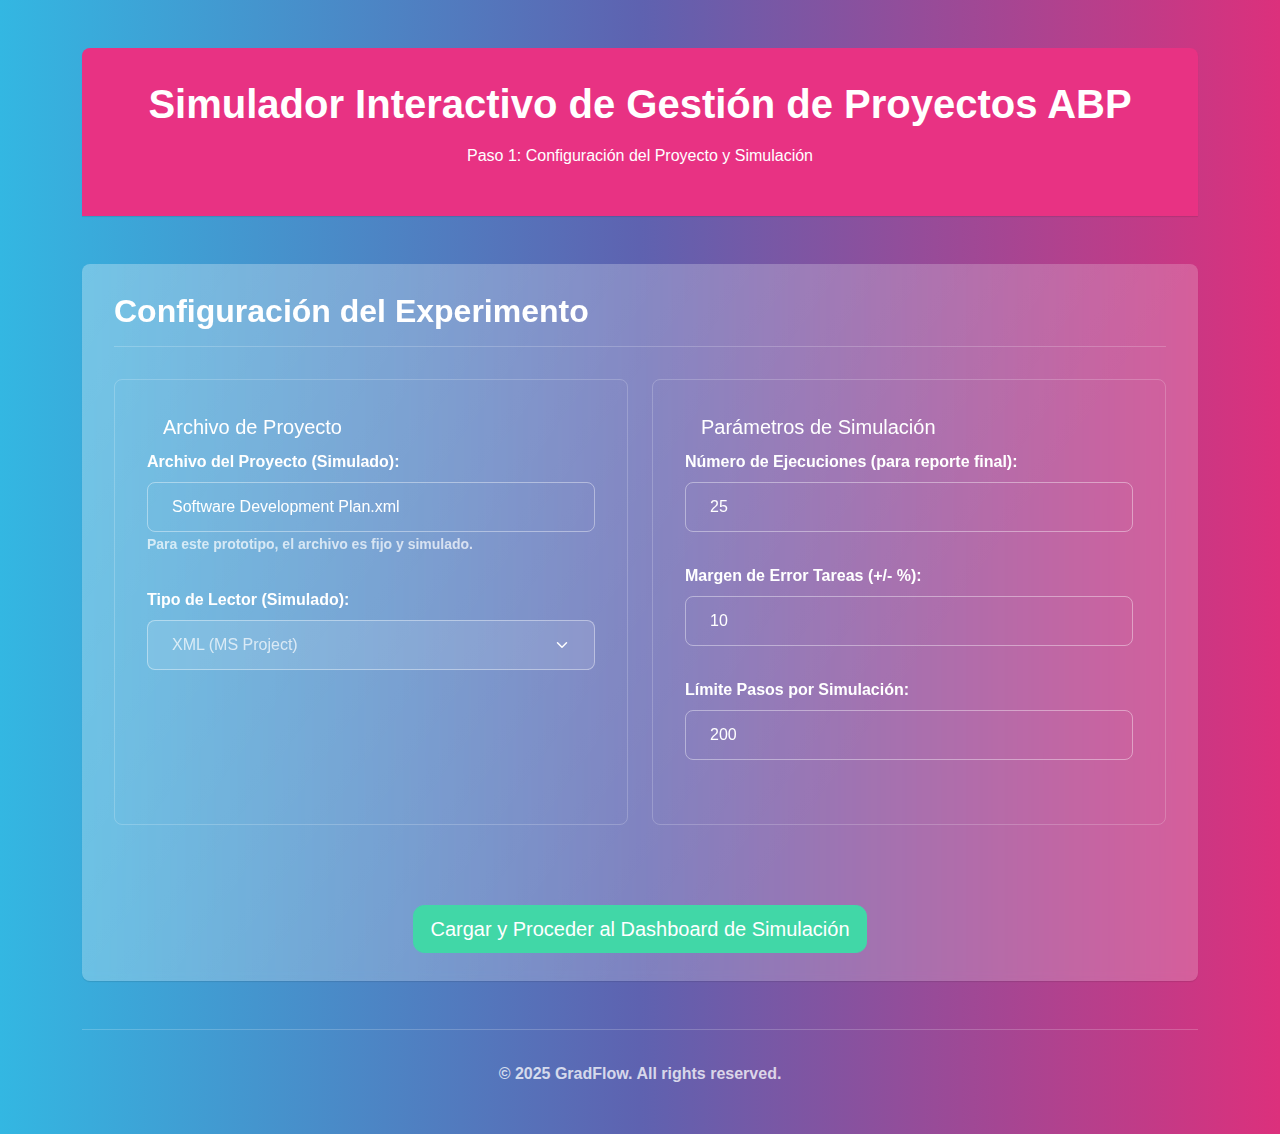
<file: prototipo_web/index.html>
<!DOCTYPE html>
<html lang="es">
<head>
    <meta charset="UTF-8">
    <meta name="viewport" content="width=device-width, initial-scale=1.0">
    <title>Configuración - Simulador de Gestión de Proyectos</title>
    <link href="https://cdn.jsdelivr.net/npm/bootstrap@5.3.3/dist/css/bootstrap.min.css" rel="stylesheet" integrity="sha384-QWTKZyjpPEjISv5WaRU9OFeRpok6YctnYmDr5pNlyT2bRjXh0JMhjY6hW+ALEwIH" crossorigin="anonymous">
    <link rel="stylesheet" href="css/bootstrap.min.css">
    <link rel="stylesheet" href="css/style.css">
</head>
<body id="indexPage">
    <div class="container mt-4 mb-4">
        <header class="bg-primary text-white p-3 rounded-top text-center mb-4 shadow-sm">
            <h1>Simulador Interactivo de Gestión de Proyectos ABP</h1>
            <p class="lead">Paso 1: Configuración del Proyecto y Simulación</p>
        </header>

        <main>
            <section id="initial-config-section" class="card shadow-sm mb-4">
                <div class="card-body">
                    <h2 class="card-title border-bottom pb-2 mb-3">Configuración del Experimento</h2>
                    <form id="config-form">
                        <div class="row">
                            <div class="col-md-6 mb-3">
                                <fieldset class="border p-3 rounded h-100">
                                    <legend class="w-auto px-2 fs-5">Archivo de Proyecto</legend>
                                    <div class="mb-3">
                                        <label for="xml-file-input-display" class="form-label">Archivo del Proyecto (Simulado):</label>
                                        <input class="form-control" type="text" id="xml-file-input-display" value="Software Development Plan.xml" readonly>
                                        <small class="form-text text-muted">Para este prototipo, el archivo es fijo y simulado.</small>
                                    </div>
                                    <div class="mb-3">
                                        <label for="reader-type-main" class="form-label">Tipo de Lector (Simulado):</label>
                                        <select id="reader-type-main" class="form-select" disabled>
                                            <option value="xml" selected>XML (MS Project)</option>
                                        </select>
                                    </div>
                                </fieldset>
                            </div>
                            <div class="col-md-6 mb-3">
                                <fieldset class="border p-3 rounded h-100">
                                    <legend class="w-auto px-2 fs-5">Parámetros de Simulación</legend>
                                    <div class="mb-3">
                                        <label for="num-simulations-main" class="form-label">Número de Ejecuciones (para reporte final):</label>
                                        <input type="number" class="form-control" id="num-simulations-main" value="25" min="1" max="100">
                                    </div>
                                    <div class="mb-3">
                                        <label for="error-margin-main" class="form-label">Margen de Error Tareas (+/- %):</label>
                                        <input type="number" class="form-control" id="error-margin-main" value="10" step="1" min="0" max="50">
                                    </div>
                                    <div class="mb-3">
                                        <label for="max-steps-main" class="form-label">Límite Pasos por Simulación:</label>
                                        <input type="number" class="form-control" id="max-steps-main" value="200" min="50" max="1000">
                                    </div>
                                </fieldset>
                            </div>
                        </div>
                        <div class="text-center mt-4">
                            <button type="button" id="load-and-prepare-btn" class="btn btn-lg btn-success">Cargar y Proceder al Dashboard de Simulación</button>
                        </div>
                    </form>
                </div>
            </section>
        </main>

        <footer class="text-center mt-4 pt-3 border-top">
            <p class="text-muted">© 2025 GradFlow. All rights reserved.</p>
        </footer>
    </div>

    <script src="https://cdn.jsdelivr.net/npm/bootstrap@5.3.3/dist/js/bootstrap.bundle.min.js" integrity="sha384-YvpcrYf0tY3lHB60NNkmXc5s9fDVZLESaAA55NDzOxhy9GkcIdslK1eN7N6jIeHz" crossorigin="anonymous"></script>
    <script src="js/main.js"></script>
</body>
</html>
</file>
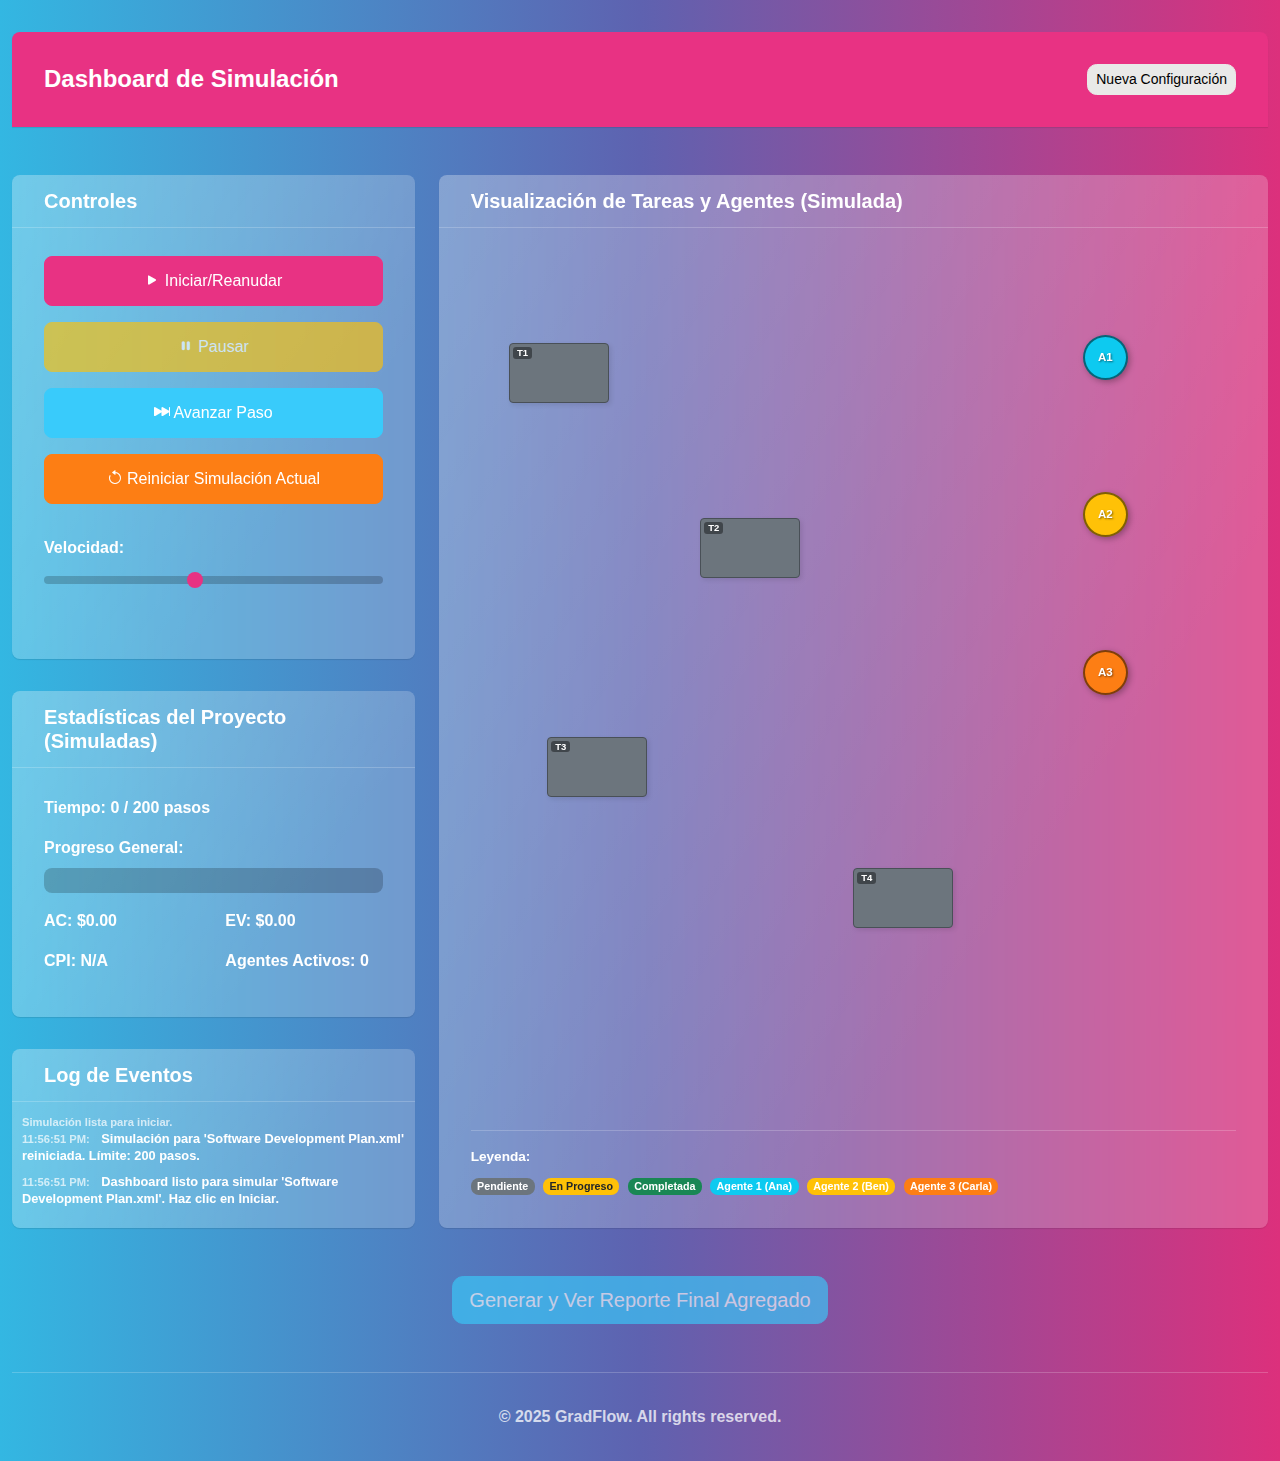
<file: prototipo_web/dashboard.html>
<!DOCTYPE html>
<html lang="es">
<head>
    <meta charset="UTF-8">
    <meta name="viewport" content="width=device-width, initial-scale=1.0">
    <title>Dashboard de Simulación - Simulador de Proyectos</title>
    
    <link rel="stylesheet" href="css/bootstrap.min.css"> 
    
    <link rel="stylesheet" href="css/style.css">
    
    <link rel="stylesheet" href="https://cdn.jsdelivr.net/npm/bootstrap-icons@1.11.3/font/bootstrap-icons.min.css">
    
    </head>
<body id="dashboardPage">
    <div class="container-fluid mt-3 mb-3">
        <header class="bg-primary text-white p-3 rounded-top text-center mb-4 shadow-sm d-flex justify-content-between align-items-center">
            <h1 class="fs-4 mb-0">Dashboard de Simulación</h1>
            <a href="index.html" class="btn btn-light btn-sm">Nueva Configuración</a>
        </header>

        <main>
            <div class="row">
                <div class="col-lg-4 mb-3 mb-lg-0">
                    <div class="card shadow-sm mb-3">
                        <div class="card-header bg-secondary text-white">
                            <h3 class="fs-5 mb-0">Controles</h3>
                        </div>
                        <div class="card-body">
                            <div class="d-grid gap-2 mb-3">
                                <button id="start-sim-main-btn" class="btn btn-primary"><i class="bi bi-play-fill"></i> Iniciar/Reanudar</button>
                                <button id="pause-sim-main-btn" class="btn btn-warning"><i class="bi bi-pause-fill"></i> Pausar</button>
                                <button id="step-sim-main-btn" class="btn btn-info"><i class="bi bi-skip-forward-fill"></i> Avanzar Paso</button>
                                <button id="reset-sim-main-btn" class="btn btn-danger"><i class="bi bi-arrow-counterclockwise"></i> Reiniciar Simulación Actual</button>
                            </div>
                            <div class="mb-3">
                                <label for="simulation-speed" class="form-label">Velocidad:</label>
                                <input type="range" class="form-range" id="simulation-speed" min="1" max="10" value="5">
                            </div>
                        </div>
                    </div>

                    <div class="card shadow-sm mb-3">
                        <div class="card-header bg-secondary text-white">
                            <h3 class="fs-5 mb-0">Estadísticas del Proyecto (Simuladas)</h3>
                        </div>
                        <div class="card-body" id="project-stats-panel"> 
                            <p><strong>Tiempo:</strong> <span id="stat-time">0</span> / <span id="stat-max-steps">200</span> pasos</p>
                            <p class="mb-1"><strong>Progreso General:</strong></p>
                            <div class="progress mb-2" style="height: 25px;">
                              <div id="stat-progress-bar" class="progress-bar bg-success progress-bar-striped progress-bar-animated" role="progressbar" style="width: 0%;" aria-valuenow="0" aria-valuemin="0" aria-valuemax="100">0%</div>
                            </div>
                            <div class="row">
                                <div class="col-6"><p><strong>AC:</strong> $<span id="stat-ac">0.00</span></p></div>
                                <div class="col-6"><p><strong>EV:</strong> $<span id="stat-ev">0.00</span></p></div>
                            </div>
                            <div class="row">
                                <div class="col-6"><p><strong>CPI:</strong> <span id="stat-cpi">N/A</span></p></div>
                                <div class="col-6"><p><strong>Agentes Activos:</strong> <span id="stat-active-agents">0</span></p></div>
                            </div>
                        </div>
                    </div>

                     <div class="card shadow-sm">
                        <div class="card-header bg-secondary text-white">
                            <h3 class="fs-5 mb-0">Log de Eventos</h3>
                        </div>
                         <div class="card-body" id="event-log-panel"> 
                            <small class="text-muted">Simulación lista para iniciar.</small>
                        </div>
                    </div>
                </div>

                <div class="col-lg-8">
                    <div class="card shadow-sm h-100">
                        <div class="card-header bg-secondary text-white">
                            <h3 class="fs-5 mb-0">Visualización de Tareas y Agentes (Simulada)</h3>
                        </div>
                        <div class="card-body d-flex flex-column">
                            <div id="visualization-area-sim" class="flex-grow-1 position-relative p-2">
                                <div class="sim-task task-pending" id="task-vis-1" data-name="Diseño BD" style="left: 5%; top: 10%;"><span>T1</span><div class="task-progress-bar-inner"></div></div>
                                <div class="sim-task task-pending" id="task-vis-2" data-name="API Endpoints" style="left: 30%; top: 30%;"><span>T2</span><div class="task-progress-bar-inner"></div></div>
                                <div class="sim-task task-pending" id="task-vis-3" data-name="UI Frontend" style="left: 10%; top: 55%;"><span>T3</span><div class="task-progress-bar-inner"></div></div>
                                <div class="sim-task task-pending" id="task-vis-4" data-name="Testing General" style="left: 50%; top: 70%;"><span>T4</span><div class="task-progress-bar-inner"></div></div>

                                <div class="sim-agent" id="agent-vis-1" data-name="Dev Ana" style="left: 80%; top: 10%; background-color: #0dcaf0;"><span>A1</span></div>
                                <div class="sim-agent" id="agent-vis-2" data-name="Tester Ben" style="left: 80%; top: 30%; background-color: #ffc107;"><span>A2</span></div>
                                <div class="sim-agent" id="agent-vis-3" data-name="UI Carla" style="left: 80%; top: 50%; background-color: #fd7e14;"><span>A3</span></div>
                            </div>
                            <div class="mt-auto pt-2 border-top legend-panel">
                                <p class="mb-1"><strong>Leyenda:</strong></p>
                                <small>
                                    <span class="badge sim-task-legend task-pending">Pendiente</span>
                                    <span class="badge sim-task-legend task-in-progress">En Progreso</span>
                                    <span class="badge sim-task-legend task-completed">Completada</span>
                                    <span class="badge sim-agent-legend" style="background-color: #0dcaf0;">Agente 1 (Ana)</span>
                                    <span class="badge sim-agent-legend" style="background-color: #ffc107;">Agente 2 (Ben)</span>
                                    <span class="badge sim-agent-legend" style="background-color: #fd7e14;">Agente 3 (Carla)</span>
                                </small>
                            </div>
                        </div>
                    </div>
                </div>
            </div>
            <div class="text-center my-4">
                 <button type="button" id="view-final-report-btn" class="btn btn-lg btn-info">Generar y Ver Reporte Final Agregado</button>
            </div>
        </main>

        <footer class="text-center mt-4 pt-3 border-top">
            <p class="text-muted">© 2025 GradFlow. All rights reserved.</p>
        </footer>
    </div>

    <script src="https://cdn.jsdelivr.net/npm/bootstrap@5.3.3/dist/js/bootstrap.bundle.min.js" integrity="sha384-YvpcrYf0tY3lHB60NNkmXc5s9fDVZLESaAA55NDzOxhy9GkcIdslK1eN7N6jIeHz" crossorigin="anonymous"></script>
    <script src="js/main.js"></script>
</body>
</html>
</file>
<file: prototipo_web/css/style.css>
/* css/style.css - Ajustes sobre Bootstrap y estilos específicos */
body {
    font-family: 'Segoe UI', Roboto, "Helvetica Neue", Arial, sans-serif;
    font-weight: bold;
    background-color: #eef2f5; /* Un fondo global suave */
    color: #333;
}

header.bg-primary {
    /* background-color: #005a9c !important; */ /* Descomentar si prefieres tu azul específico */
}

header .lead {
    font-size: 1rem;
    font-weight: 300;
}

.card {
    border: none; /* Quitar bordes por defecto de las tarjetas si se usa shadow */
}

fieldset legend {
    font-weight: 500;
    padding: 0 .5em;
    font-size: 1.1rem; /* Ligeramente más pequeño que h3 */
}

/* Contenedor para los gráficos de Chart.js */
.chart-container {
    position: relative; /* Muy importante para que Chart.js maneje bien el responsive */
    width: 100%;
    /* La altura se define inline en el HTML para cada gráfico específico */
    padding: 5px; 
    box-sizing: border-box;
    background-color: rgba(104, 109, 195, 1); /* Cambiado a morado */
    border: 1px solid #dee2e6; /* Borde Bootstrap default */
    border-radius: .375rem; /* Radio de borde Bootstrap default */
    margin-bottom: 1rem; /* Margen Bootstrap default */
}

/* Aplica a CUALQUIER canvas dentro de un chart-container */
.chart-container canvas {
    display: block; /* Importante para que el canvas tome el control del tamaño */
    width: 100% !important;  /* Forzar ancho */
    height: 100% !important; /* Forzar alto */
}


/* Estilo para el área de visualización "3D" simulada */
#visualization-area-sim {
    /*background-color: #f8f9fa; */
    min-height: 480px;
    border-radius: 0.25rem;
    /*border: 1px solid #dee2e6; */
    overflow: hidden; 
    padding: 10px; 
}

.sim-task {
    position: absolute;
    width: 100px; 
    height: 60px; 
    border: 1px solid #495057;
    display: flex;
    flex-direction: column; 
    align-items: center;
    justify-content: center; 
    font-size: 0.7rem;  
    font-weight: bold;
    border-radius: 0.25rem;
    box-shadow: 2px 2px 5px rgba(0,0,0,0.1);
    transition: background-color 0.5s ease, transform 0.5s ease-in-out, box-shadow 0.3s ease;
    cursor: default;
    padding: 2px; 
    box-sizing: border-box;
    text-align: center;
    overflow: hidden; 
}
.sim-task span { 
    display: block;
    font-size: 0.85em; 
    color: #fff;
    background-color: rgba(0,0,0,0.4);
    padding: 1px 4px;
    border-radius: 3px;
    position: absolute;
    top: 3px;
    left: 3px;
    line-height: 1;
}
.task-progress-bar-inner {
    position: absolute;
    bottom: 0;
    left: 0;
    height: 8px; 
    background-color: #20c997; 
    width: 0%; 
    transition: width 0.5s ease-in-out;
    opacity: 0.6;
    border-bottom-left-radius: 0.20rem; 
    border-bottom-right-radius: 0.20rem;
}


.sim-agent {
    position: absolute;
    width: 45px; 
    height: 45px;
    border: 2px solid rgba(0,0,0,0.5); 
    display: flex;
    align-items: center;
    justify-content: center;
    font-size: 0.8em;
    font-weight: bold;
    color: #fff;
    border-radius: 50%; 
    box-shadow: 2px 2px 6px rgba(0,0,0,0.3);
    transition: transform 0.8s cubic-bezier(0.42, 0, 0.58, 1), background-color 0.3s ease, box-shadow 0.3s ease; 
    z-index: 10; 
    text-shadow: 1px 1px 2px rgba(0,0,0,0.5); 
}
.sim-agent span { 
    display: block;
    font-size: 0.9em;
}
.sim-agent.is-working { 
    animation: pulseAgent 1.5s infinite ease-in-out;
    border-width: 3px; 
}

@keyframes pulseAgent {
    0% { box-shadow: 0 0 0 0 rgba(0, 123, 255, 0.5); } 
    70% { box-shadow: 0 0 0 10px rgba(0, 123, 255, 0); }
    100% { box-shadow: 0 0 0 0 rgba(0, 123, 255, 0); }
}

/* Estados de las tareas */
.task-pending { background-color: #6c757d; color: white; }
.task-in-progress { background-color: #ffc107; color: #212529; }
.task-in-progress .task-progress-bar-inner { background-color: #0d6efd; opacity: 0.8;} 
.task-completed { background-color: #198754; color: white; }
.task-completed .task-progress-bar-inner { background-color: #198754; opacity: 0.9; width: 100% !important;} 


/* Para la leyenda */
.legend-panel { font-size: 0.85em; }
.sim-task-legend, .sim-agent-legend { padding: 0.3em 0.6em; font-size: 0.9em; margin-right: 5px; margin-bottom: 5px; display: inline-block;}
.legend-panel .task-pending { background-color: #6c757d; color: white;}
.legend-panel .task-in-progress { background-color: #ffc107; color: #212529;}
.legend-panel .task-completed { background-color: #198754; color: white;}


/* Log de Eventos */
#event-log-panel {
    font-size: 0.8rem;
    /*background-color: #ddcdcd; */
    /*color: #333;*/
    /*border: 1px solid #dee2e6;*/
    padding: 10px;
    border-radius: .25rem;
    max-height: 180px; 
    overflow-y: auto;
}
#event-log-panel div {
    padding-bottom: 5px;
    margin-bottom: 5px;
    /*border-bottom: 1px dotted #e0e0e0;*/
    line-height: 1.3;
}
#event-log-panel div:last-child { border-bottom: none; }
/*#event-log-panel small.text-muted { color: #6c757d !important; }*/
</file>
